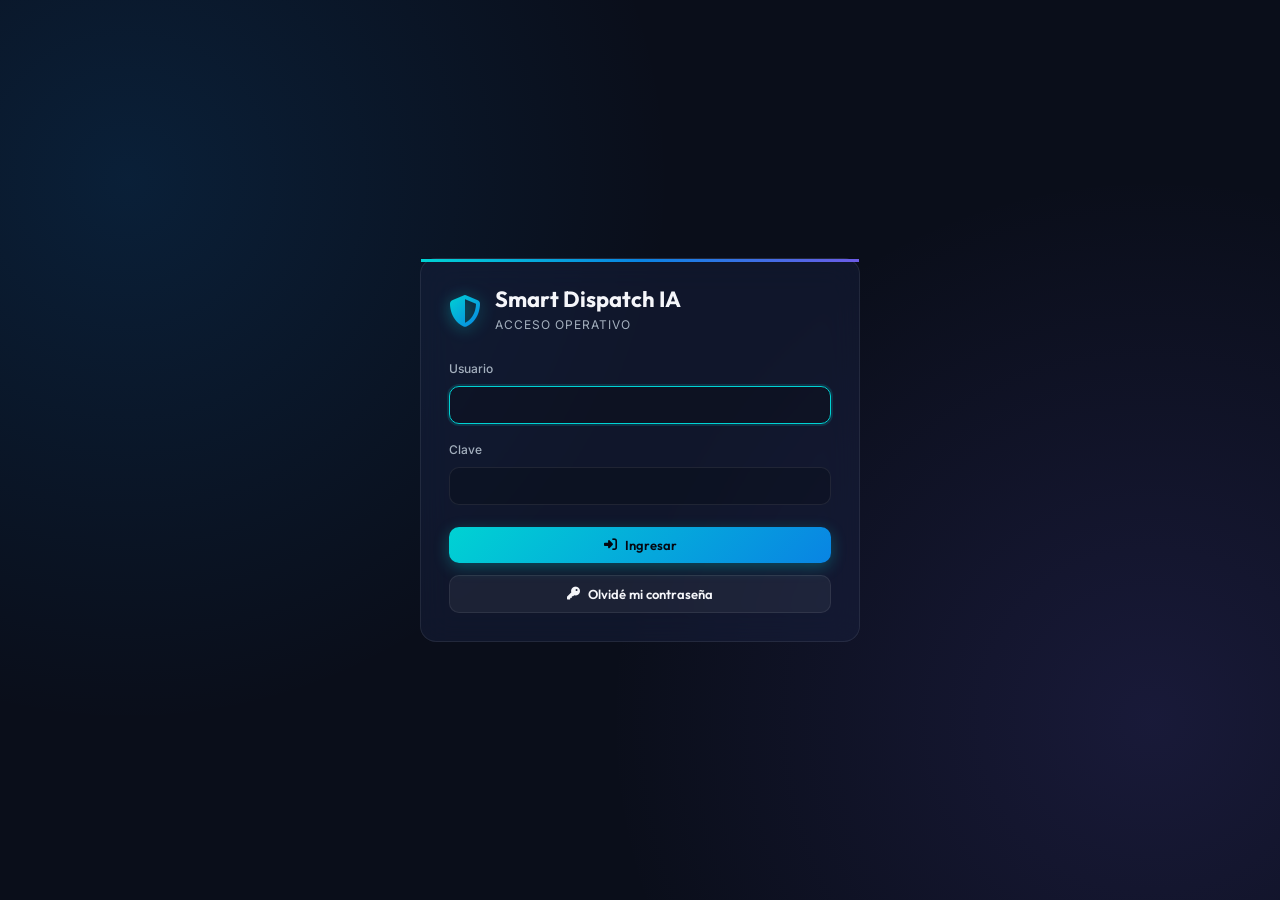
<file: frontend/login.html>
<!DOCTYPE html>
<html lang="es">
<head>
  <meta charset="UTF-8">
  <meta name="viewport" content="width=device-width, initial-scale=1.0">
  <title>Smart Dispatch IA - Login</title>
  <link rel="preconnect" href="https://fonts.googleapis.com">
  <link rel="preconnect" href="https://fonts.gstatic.com" crossorigin>
  <link href="https://fonts.googleapis.com/css2?family=Inter:wght@300;400;500;600;700&family=Outfit:wght@400;500;600;700;800&display=swap" rel="stylesheet">
  <link rel="stylesheet" href="https://cdnjs.cloudflare.com/ajax/libs/font-awesome/6.4.0/css/all.min.css">
  <link rel="stylesheet" href="index.css">
</head>
<body class="login-page">
  <main class="login-shell">
    <section class="login-card card-glow">
      <div class="login-brand">
        <i class="fa-solid fa-shield-halved logo-icon"></i>
        <div>
          <h1>Smart Dispatch IA</h1>
          <p>Acceso operativo</p>
        </div>
      </div>

      <form class="login-form" method="post" action="/auth/login">
        <div class="form-group">
          <label for="username">Usuario</label>
          <input type="text" id="username" name="username" autocomplete="username" required autofocus>
        </div>
        <div class="form-group">
          <label for="password">Clave</label>
          <input type="password" id="password" name="password" autocomplete="current-password" required>
        </div>
        <p class="login-error" id="login-error" hidden>Usuario o clave inválidos.</p>
        <button type="submit" class="btn btn-primary login-submit">
          <i class="fa-solid fa-right-to-bracket"></i> Ingresar
        </button>
      </form>
      <button type="button" class="btn btn-secondary forgot-password-btn" id="forgot-password-btn">
        <i class="fa-solid fa-key"></i> Olvidé mi contraseña
      </button>
      <p class="login-help-message" id="forgot-password-message" hidden>
        Solicita a un administrador activo que restablezca tu clave desde el panel de usuarios.
      </p>
    </section>
  </main>

  <script>
    const params = new URLSearchParams(window.location.search);
    if (params.get('error') === '1') {
      document.getElementById('login-error').hidden = false;
    }
    document.getElementById('forgot-password-btn').addEventListener('click', () => {
      document.getElementById('forgot-password-message').hidden = false;
    });
  </script>
</body>
</html>
</file>
<file: frontend/index.css>
/* --- DISEÑO DE INTERFAZ PREMIUM - SMART DISPATCH IA --- */

:root {
  --bg-primary: #0a0e1a;
  --bg-secondary: #13192e;
  --bg-glass: rgba(25, 35, 65, 0.45);
  --bg-glass-hover: rgba(35, 48, 85, 0.6);
  --border-glass: rgba(255, 255, 255, 0.08);
  --border-focus: rgba(0, 168, 255, 0.5);
  
  --text-primary: #f5f6fa;
  --text-secondary: #a4b0be;
  --text-muted: #747d8c;
  
  --accent-cyan: #00d2d3;
  --accent-blue: #0984e3;
  --accent-purple: #6c5ce7;
  
  --color-success: #2ed573;
  --color-warning: #ffa502;
  --color-danger: #ff4757;
  --color-info: #1e90ff;
  
  --font-title: 'Outfit', 'Inter', sans-serif;
  --font-body: 'Inter', sans-serif;
  
  --shadow-glow: 0 8px 32px 0 rgba(0, 210, 211, 0.15);
  --shadow-card: 0 8px 24px 0 rgba(0, 0, 0, 0.3);
}

/* Reset y Estilos Generales */
* {
  margin: 0;
  padding: 0;
  box-sizing: border-box;
}

body {
  background-color: var(--bg-primary);
  background-image: 
    radial-gradient(circle at 10% 20%, rgba(9, 132, 227, 0.15) 0%, transparent 40%),
    radial-gradient(circle at 90% 80%, rgba(108, 92, 231, 0.15) 0%, transparent 40%);
  color: var(--text-primary);
  font-family: var(--font-body);
  font-size: 14px;
  line-height: 1.6;
  min-height: 100vh;
}

body.admin-window-open {
  overflow: hidden;
}

.app-container {
  max-width: 1440px;
  margin: 0 auto;
  padding: 20px;
}

/* --- CABECERA --- */
.app-header {
  display: flex;
  justify-content: space-between;
  align-items: center;
  padding: 20px;
  background: var(--bg-glass);
  backdrop-filter: blur(12px);
  -webkit-backdrop-filter: blur(12px);
  border: 1px solid var(--border-glass);
  border-radius: 16px;
  margin-bottom: 24px;
  box-shadow: var(--shadow-card);
}

.header-logo {
  display: flex;
  align-items: center;
  gap: 15px;
}

.logo-icon {
  font-size: 32px;
  background: linear-gradient(135deg, var(--accent-cyan), var(--accent-blue));
  -webkit-background-clip: text;
  -webkit-text-fill-color: transparent;
  filter: drop-shadow(0px 2px 8px rgba(0, 210, 211, 0.4));
}

.header-logo h1 {
  font-family: var(--font-title);
  font-size: 22px;
  font-weight: 700;
  letter-spacing: -0.5px;
  line-height: 1.2;
}

.sub-logo {
  color: var(--text-secondary);
  font-size: 11px;
  text-transform: uppercase;
  letter-spacing: 1px;
  font-weight: 500;
}

/* --- CONTROLES DE ENTORNO (FRENOS Y ACELERADORES) --- */
.env-controls {
  display: flex;
  align-items: center;
  gap: 15px;
  flex-wrap: wrap;
}

.env-label {
  font-size: 12px;
  font-weight: 600;
  color: var(--accent-cyan);
  text-transform: uppercase;
  letter-spacing: 0.5px;
}

.control-group {
  display: flex;
  flex-direction: column;
  gap: 4px;
}

.control-group label {
  font-size: 11px;
  color: var(--text-secondary);
  font-weight: 500;
}

.control-group select {
  background: var(--bg-secondary);
  color: var(--text-primary);
  border: 1px solid var(--border-glass);
  padding: 6px 12px;
  border-radius: 8px;
  font-family: var(--font-body);
  font-size: 12px;
  outline: none;
  cursor: pointer;
  transition: border 0.3s ease;
}

.control-group select:focus {
  border-color: var(--accent-cyan);
}

/* --- NAVEGACIÓN DE SECCIONES --- */
.section-nav {
  position: sticky;
  top: 12px;
  z-index: 20;
  display: flex;
  align-items: center;
  gap: 8px;
  flex-wrap: wrap;
  padding: 10px;
  margin-bottom: 24px;
  background: rgba(10, 14, 26, 0.86);
  backdrop-filter: blur(14px);
  -webkit-backdrop-filter: blur(14px);
  border: 1px solid var(--border-glass);
  border-radius: 14px;
  box-shadow: var(--shadow-card);
}

.section-nav-btn {
  min-height: 42px;
  padding: 9px 12px;
  border-radius: 10px;
  border: 1px solid transparent;
  background: rgba(255, 255, 255, 0.04);
  color: var(--text-secondary);
  font-family: var(--font-title);
  font-size: 12px;
  font-weight: 600;
  cursor: pointer;
  display: inline-flex;
  align-items: center;
  gap: 8px;
  transition: background 0.2s ease, color 0.2s ease, border-color 0.2s ease;
}

.section-nav-btn:hover,
.section-nav-btn.active {
  color: var(--text-primary);
  background: rgba(0, 210, 211, 0.1);
  border-color: rgba(0, 210, 211, 0.28);
}

.section-nav-btn i {
  color: var(--accent-cyan);
}

.admin-nav-btn {
  margin-left: auto;
}

/* --- CONTENIDO PRINCIPAL --- */
.app-content {
  display: block;
}

@media (max-width: 1024px) {
  .app-header {
    align-items: flex-start;
    flex-direction: column;
  }
}

.panel-left, .panel-right {
  display: contents;
}

.app-view {
  width: 100%;
  max-width: 980px;
  margin: 0 auto 24px;
}

.app-view.view-hidden {
  display: none !important;
}

/* --- TARJETAS (CARDS) --- */
.card {
  border-radius: 16px;
  overflow: hidden;
  box-shadow: var(--shadow-card);
  transition: transform 0.3s ease, box-shadow 0.3s ease;
}

.card-glass {
  background: var(--bg-glass);
  backdrop-filter: blur(16px);
  -webkit-backdrop-filter: blur(16px);
  border: 1px solid var(--border-glass);
}

.card-glass:hover {
  background: var(--bg-glass-hover);
  border-color: rgba(255, 255, 255, 0.12);
}

.card-glow {
  background: var(--bg-glass);
  backdrop-filter: blur(16px);
  -webkit-backdrop-filter: blur(16px);
  border: 1px solid var(--border-glass);
  position: relative;
}

.card-glow::before {
  content: '';
  position: absolute;
  top: 0;
  left: 0;
  right: 0;
  height: 3px;
  background: linear-gradient(90deg, var(--accent-cyan), var(--accent-blue), var(--accent-purple));
}

.card-header {
  padding: 16px 20px;
  border-bottom: 1px solid var(--border-glass);
  display: flex;
  justify-content: space-between;
  align-items: center;
}

.card-header h2 {
  font-family: var(--font-title);
  font-size: 16px;
  font-weight: 600;
  display: flex;
  align-items: center;
  gap: 10px;
}

.card-body {
  padding: 20px;
}

/* --- BOTONES Y COMPONENTES DE FORMULARIO --- */
.btn {
  font-family: var(--font-title);
  font-size: 13px;
  font-weight: 600;
  padding: 10px 18px;
  border-radius: 10px;
  border: none;
  cursor: pointer;
  display: inline-flex;
  align-items: center;
  justify-content: center;
  gap: 8px;
  transition: all 0.3s cubic-bezier(0.4, 0, 0.2, 1);
  text-decoration: none;
}

.btn-primary {
  background: linear-gradient(135deg, var(--accent-cyan), var(--accent-blue));
  color: #050811;
  box-shadow: 0 4px 15px rgba(0, 210, 211, 0.3);
}

.btn-primary:hover {
  transform: translateY(-2px);
  box-shadow: 0 6px 20px rgba(0, 210, 211, 0.5);
  filter: brightness(1.1);
}

.btn-secondary {
  background: rgba(255, 255, 255, 0.05);
  color: var(--text-primary);
  border: 1px solid var(--border-glass);
}

.btn-secondary:hover {
  background: rgba(255, 255, 255, 0.1);
}

.btn-success {
  background: var(--color-success);
  color: #050811;
}

.btn-success:hover {
  transform: translateY(-2px);
  box-shadow: 0 4px 12px rgba(46, 213, 115, 0.4);
}

.btn-warning {
  background: var(--color-warning);
  color: #050811;
}

.btn-warning:hover {
  transform: translateY(-2px);
  box-shadow: 0 4px 12px rgba(255, 165, 2, 0.4);
}

/* Formulario */
.form-group {
  display: flex;
  flex-direction: column;
  gap: 8px;
  margin-bottom: 16px;
}

.form-row {
  display: grid;
  grid-template-columns: 1.2fr 0.8fr;
  gap: 16px;
}

label {
  font-size: 12px;
  font-weight: 500;
  color: var(--text-secondary);
}

textarea, input[type="text"], input[type="password"], input[type="number"], input[type="time"], select {
  background: rgba(0, 0, 0, 0.2);
  color: var(--text-primary);
  border: 1px solid var(--border-glass);
  padding: 10px 14px;
  border-radius: 10px;
  font-family: var(--font-body);
  font-size: 13px;
  outline: none;
  transition: all 0.3s ease;
}

textarea:focus, input[type="text"]:focus, input[type="password"]:focus, input[type="number"]:focus, input[type="time"]:focus, select:focus {
  border-color: var(--accent-cyan);
  box-shadow: 0 0 0 2px rgba(0, 210, 211, 0.15);
}

input[type="checkbox"] {
  accent-color: var(--accent-cyan);
}

textarea {
  min-height: 80px;
  resize: vertical;
}

.form-validation-message {
  margin-top: 12px;
  padding: 10px 12px;
  border-radius: 10px;
  font-size: 12px;
  line-height: 1.45;
}

.form-validation-message.error {
  color: var(--color-danger);
  background: rgba(255, 71, 87, 0.1);
  border: 1px solid rgba(255, 71, 87, 0.24);
}

.form-validation-message.success {
  color: var(--color-success);
  background: rgba(46, 213, 115, 0.1);
  border: 1px solid rgba(46, 213, 115, 0.24);
}

/* --- DEMO GUIADA --- */
.guided-demo-steps {
  display: grid;
  grid-template-columns: repeat(auto-fit, minmax(110px, 1fr));
  gap: 8px;
}

.guided-step {
  min-height: 68px;
  padding: 10px;
  border: 1px solid var(--border-glass);
  border-radius: 10px;
  background: rgba(255, 255, 255, 0.02);
  color: var(--text-secondary);
  display: flex;
  flex-direction: column;
  justify-content: center;
  gap: 6px;
  font-size: 11px;
  line-height: 1.25;
}

.guided-step i {
  color: var(--text-muted);
  font-size: 15px;
}

.guided-step.active {
  border-color: var(--accent-cyan);
  color: var(--text-primary);
  background: rgba(0, 210, 211, 0.08);
}

.guided-step.active i {
  color: var(--accent-cyan);
}

.guided-step.completed {
  border-color: rgba(46, 213, 115, 0.35);
  background: rgba(46, 213, 115, 0.06);
}

.guided-step.completed i {
  color: var(--color-success);
}

.guided-demo-message {
  margin-top: 12px;
  color: var(--text-secondary);
  font-size: 12px;
}

/* --- ADMINISTRACIÓN DE USUARIOS --- */
.admin-card[hidden] {
  display: none;
}

.admin-window[hidden] {
  display: none;
}

.admin-window {
  position: fixed;
  inset: 0;
  z-index: 1000;
  padding: 24px;
  background: rgba(5, 8, 17, 0.78);
  backdrop-filter: blur(10px);
  -webkit-backdrop-filter: blur(10px);
  display: flex;
  align-items: flex-start;
  justify-content: center;
  overflow-y: auto;
}

.admin-window-panel {
  width: min(1040px, 100%);
  border-radius: 14px;
  border: 1px solid var(--border-glass);
  box-shadow: var(--shadow-card);
  overflow: hidden;
}

.admin-window-header {
  padding: 18px 20px;
  border-bottom: 1px solid var(--border-glass);
  display: flex;
  align-items: center;
  justify-content: space-between;
  gap: 16px;
}

.admin-window-header h2 {
  font-family: var(--font-title);
  font-size: 18px;
  display: flex;
  align-items: center;
  gap: 10px;
}

.admin-window-header span {
  color: var(--text-secondary);
  font-size: 12px;
}

.icon-btn {
  width: 38px;
  height: 38px;
  border-radius: 10px;
  border: 1px solid var(--border-glass);
  background: rgba(255, 255, 255, 0.05);
  color: var(--text-secondary);
  cursor: pointer;
  display: inline-flex;
  align-items: center;
  justify-content: center;
}

.icon-btn:hover {
  color: var(--text-primary);
  background: rgba(255, 255, 255, 0.1);
}

.admin-window-tabs {
  display: flex;
  gap: 8px;
  padding: 12px 20px;
  border-bottom: 1px solid var(--border-glass);
}

.admin-tab-btn {
  min-height: 38px;
  padding: 8px 12px;
  border-radius: 10px;
  border: 1px solid var(--border-glass);
  background: rgba(255, 255, 255, 0.03);
  color: var(--text-secondary);
  font-family: var(--font-title);
  font-size: 12px;
  font-weight: 600;
  display: inline-flex;
  align-items: center;
  gap: 8px;
  cursor: pointer;
}

.admin-tab-btn.active {
  color: var(--text-primary);
  border-color: rgba(0, 210, 211, 0.3);
  background: rgba(0, 210, 211, 0.1);
}

.admin-window-body {
  padding: 20px;
  max-height: calc(100vh - 190px);
  overflow-y: auto;
}

.admin-window-body .admin-card {
  box-shadow: none;
}

.admin-window-body .admin-card + .admin-card {
  margin-top: 16px;
}

.admin-user-form {
  padding-bottom: 16px;
  border-bottom: 1px solid var(--border-glass);
  margin-bottom: 16px;
}

.admin-tech-form {
  padding-bottom: 16px;
}

.admin-form-grid {
  display: grid;
  grid-template-columns: repeat(2, minmax(0, 1fr));
  gap: 12px;
}

.checkbox-row {
  display: inline-flex;
  align-items: center;
  gap: 8px;
  margin-bottom: 14px;
  color: var(--text-secondary);
  cursor: pointer;
}

.checkbox-row input {
  width: 16px;
  height: 16px;
}

.admin-actions {
  display: flex;
  gap: 10px;
  flex-wrap: wrap;
}

.admin-message {
  border-radius: 10px;
  padding: 10px 12px;
  font-size: 12px;
  margin-bottom: 14px;
}

.admin-message.info {
  color: var(--text-secondary);
  background: rgba(255, 255, 255, 0.04);
  border: 1px solid var(--border-glass);
}

.admin-message.success {
  color: var(--color-success);
  background: rgba(46, 213, 115, 0.1);
  border: 1px solid rgba(46, 213, 115, 0.24);
}

.admin-message.error {
  color: var(--color-danger);
  background: rgba(255, 71, 87, 0.1);
  border: 1px solid rgba(255, 71, 87, 0.24);
}

.admin-users-list {
  display: flex;
  flex-direction: column;
  gap: 10px;
  max-height: 260px;
  overflow-y: auto;
}

.admin-user-row {
  display: flex;
  justify-content: space-between;
  gap: 12px;
  align-items: center;
  padding: 10px 12px;
  background: rgba(255, 255, 255, 0.02);
  border: 1px solid var(--border-glass);
  border-radius: 10px;
}

.admin-user-main {
  display: flex;
  flex-direction: column;
  min-width: 0;
}

.admin-user-main strong {
  font-family: var(--font-title);
  font-size: 12px;
}

.admin-user-main span {
  color: var(--text-secondary);
  font-size: 11px;
  overflow-wrap: anywhere;
}

.admin-user-meta {
  display: flex;
  align-items: center;
  justify-content: flex-end;
  gap: 8px;
  flex-wrap: wrap;
}

.admin-role-badge {
  color: var(--accent-cyan);
  background: rgba(0, 210, 211, 0.1);
  border: 1px solid rgba(0, 210, 211, 0.22);
}

.admin-empty {
  color: var(--text-muted);
  font-size: 12px;
  text-align: center;
  padding: 12px;
}

/* --- CALENDARIO DE VISITAS --- */
.calendar-toolbar {
  display: grid;
  grid-template-columns: minmax(220px, 320px) 1fr;
  gap: 16px;
  align-items: end;
  margin-bottom: 16px;
}

.calendar-summary {
  min-height: 42px;
  padding: 10px 12px;
  border: 1px solid var(--border-glass);
  border-radius: 10px;
  background: rgba(255, 255, 255, 0.035);
  color: var(--text-secondary);
  font-size: 12px;
  display: flex;
  align-items: center;
}

.calendar-list {
  display: flex;
  flex-direction: column;
  gap: 12px;
}

/* --- MAPA OPERATIVO LOCAL --- */
.map-toolbar {
  display: grid;
  grid-template-columns: minmax(0, 1fr) auto;
  gap: 12px;
  align-items: center;
  margin-bottom: 14px;
}

.map-summary,
.map-legend {
  min-height: 40px;
  padding: 10px 12px;
  border: 1px solid var(--border-glass);
  border-radius: 8px;
  background: rgba(255, 255, 255, 0.035);
  color: var(--text-secondary);
  font-size: 12px;
}

.map-legend {
  display: flex;
  flex-wrap: wrap;
  align-items: center;
  gap: 8px 12px;
}

.map-legend span {
  display: inline-flex;
  align-items: center;
  gap: 6px;
}

.ops-map {
  position: relative;
  min-height: 430px;
  overflow: hidden;
  border: 1px solid var(--border-glass);
  border-radius: 10px;
  background:
    linear-gradient(135deg, rgba(0, 210, 211, 0.08), transparent 38%),
    linear-gradient(315deg, rgba(255, 193, 7, 0.08), transparent 34%),
    rgba(255, 255, 255, 0.025);
}

.map-grid-line {
  position: absolute;
  background: rgba(255, 255, 255, 0.08);
  pointer-events: none;
}

.map-grid-line-v {
  top: 8%;
  bottom: 8%;
  left: 50%;
  width: 1px;
}

.map-grid-line-h {
  left: 8%;
  right: 8%;
  top: 50%;
  height: 1px;
}

.map-zone-label {
  position: absolute;
  transform: translate(-50%, -50%);
  padding: 5px 8px;
  border: 1px solid rgba(255, 255, 255, 0.12);
  border-radius: 999px;
  background: rgba(0, 0, 0, 0.22);
  color: var(--text-secondary);
  font-family: var(--font-title);
  font-size: 11px;
  font-weight: 700;
  pointer-events: none;
}

.map-markers {
  position: absolute;
  inset: 0;
}

.map-marker {
  position: absolute;
  min-width: 84px;
  max-width: 126px;
  min-height: 34px;
  display: inline-flex;
  align-items: center;
  justify-content: center;
  gap: 6px;
  transform: translate(-50%, -50%);
  padding: 6px 8px;
  border: 1px solid var(--border-glass);
  border-radius: 999px;
  color: var(--text-primary);
  font-size: 10px;
  font-weight: 700;
  letter-spacing: 0;
  cursor: pointer;
  box-shadow: 0 12px 22px rgba(0, 0, 0, 0.22);
  transition: transform 0.2s ease, border-color 0.2s ease, background 0.2s ease;
}

.map-marker:hover,
.map-marker:focus-visible,
.map-marker.active {
  z-index: 5;
  transform: translate(-50%, -50%) scale(1.06);
  outline: none;
}

.map-marker span {
  overflow: hidden;
  text-overflow: ellipsis;
  white-space: nowrap;
}

.map-marker.technician {
  background: rgba(9, 132, 227, 0.72);
  border-color: rgba(116, 185, 255, 0.52);
}

.map-marker.technician.ocupado,
.map-marker.technician.fuera_servicio {
  background: rgba(99, 110, 114, 0.72);
}

.map-marker.order {
  background: rgba(255, 193, 7, 0.82);
  border-color: rgba(255, 193, 7, 0.62);
  color: #1d1d1f;
}

.map-marker.order.priority-5,
.map-marker.order.priority-4 {
  background: rgba(255, 71, 87, 0.86);
  border-color: rgba(255, 118, 117, 0.72);
  color: white;
}

.map-marker.order.active {
  border-color: white;
  box-shadow: 0 0 0 3px rgba(255, 255, 255, 0.16), 0 14px 24px rgba(0, 0, 0, 0.28);
}

.map-zone-list {
  display: grid;
  grid-template-columns: repeat(auto-fit, minmax(170px, 1fr));
  gap: 10px;
  margin-top: 14px;
}

.map-zone-row {
  display: flex;
  min-height: 78px;
  flex-direction: column;
  gap: 5px;
  padding: 10px;
  border: 1px solid var(--border-glass);
  border-radius: 8px;
  background: rgba(255, 255, 255, 0.03);
  color: var(--text-secondary);
  font-size: 12px;
}

.map-zone-row strong {
  color: var(--text-primary);
  font-family: var(--font-title);
}

.calendar-technician-board {
  display: grid;
  grid-template-columns: repeat(auto-fit, minmax(190px, 1fr));
  gap: 10px;
  margin-bottom: 16px;
}

.visit-form {
  display: grid;
  grid-template-columns: repeat(auto-fit, minmax(150px, 1fr));
  gap: 10px;
  align-items: end;
  margin-bottom: 16px;
  padding: 12px;
  border: 1px solid var(--border-glass);
  border-radius: 8px;
  background: rgba(255, 255, 255, 0.028);
}

.visit-actions {
  display: flex;
  flex-wrap: wrap;
  gap: 6px;
  margin-top: 10px;
}

.visit-actions .btn {
  min-height: 28px;
  padding: 4px 8px;
  font-size: 10px;
}

.calendar-tech-summary {
  display: flex;
  min-height: 116px;
  flex-direction: column;
  justify-content: space-between;
  gap: 8px;
  padding: 12px;
  border: 1px solid var(--border-glass);
  border-radius: 8px;
  background: rgba(255, 255, 255, 0.032);
  color: var(--text-primary);
  text-align: left;
  cursor: pointer;
  transition: transform 0.2s ease, border-color 0.2s ease, background 0.2s ease;
}

.calendar-tech-summary:hover,
.calendar-tech-summary:focus-visible,
.calendar-tech-summary.active {
  transform: translateY(-1px);
  border-color: rgba(0, 210, 211, 0.42);
  background: rgba(0, 210, 211, 0.08);
  outline: none;
}

.calendar-tech-summary-title {
  display: flex;
  align-items: center;
  gap: 8px;
  font-family: var(--font-title);
  font-size: 13px;
  font-weight: 700;
  overflow-wrap: anywhere;
}

.calendar-tech-summary-title i {
  color: var(--accent-cyan);
}

.calendar-tech-summary-meta,
.calendar-tech-summary-last {
  color: var(--text-secondary);
  font-size: 12px;
  line-height: 1.35;
  overflow-wrap: anywhere;
}

.calendar-group {
  display: flex;
  flex-direction: column;
  gap: 10px;
}

.calendar-group-header {
  display: flex;
  flex-wrap: wrap;
  justify-content: space-between;
  gap: 8px 12px;
  padding: 8px 2px 0;
  color: var(--text-secondary);
  font-size: 12px;
}

.calendar-group-header strong {
  color: var(--text-primary);
  font-family: var(--font-title);
}

.calendar-empty {
  padding: 18px;
  border: 1px dashed rgba(255, 255, 255, 0.16);
  border-radius: 10px;
  color: var(--text-secondary);
  text-align: center;
  font-size: 12px;
}

.calendar-visit-card {
  display: grid;
  grid-template-columns: 150px 1fr auto;
  gap: 14px;
  align-items: start;
  padding: 14px;
  border: 1px solid var(--border-glass);
  border-radius: 10px;
  background: rgba(255, 255, 255, 0.03);
}

.visit-date {
  display: flex;
  flex-direction: column;
  gap: 4px;
}

.visit-date strong,
.visit-title {
  font-family: var(--font-title);
  font-size: 13px;
}

.visit-date span,
.visit-address,
.visit-feedback {
  color: var(--text-secondary);
  font-size: 12px;
}

.visit-main {
  min-width: 0;
}

.visit-meta {
  display: flex;
  flex-wrap: wrap;
  gap: 8px 14px;
  margin: 6px 0;
  color: var(--text-secondary);
  font-size: 12px;
}

.visit-feedback {
  margin-top: 8px;
  padding: 8px 10px;
  border-left: 2px solid var(--accent-cyan);
  background: rgba(0, 210, 211, 0.06);
  border-radius: 8px;
}

.visit-title,
.visit-address,
.visit-feedback {
  overflow-wrap: anywhere;
}

.ops-explainer,
.decision-explainer,
.decision-breakdown {
  color: var(--text-secondary);
  background: rgba(255, 255, 255, 0.035);
  border: 1px solid var(--border-glass);
  border-radius: 10px;
  font-size: 12px;
  line-height: 1.5;
}

.ops-explainer {
  padding: 10px 12px;
  margin-bottom: 14px;
}

.decision-explainer {
  padding: 10px 14px;
  border-width: 0 0 1px;
  border-radius: 0;
  background: rgba(0, 210, 211, 0.045);
}

.decision-breakdown {
  margin-top: 12px;
  padding: 10px 12px;
}

.decision-breakdown ul {
  margin-top: 6px;
  padding-left: 18px;
}

.decision-breakdown li {
  margin-top: 3px;
}

/* --- CONSOLA DEL CICLO AGÉNTICO --- */
.canonical-flow-panel {
  margin-bottom: 16px;
  padding: 12px;
  border: 1px solid var(--border-glass);
  border-radius: 10px;
  background: rgba(255, 255, 255, 0.028);
}

.canonical-flow-header {
  display: flex;
  flex-wrap: wrap;
  align-items: center;
  justify-content: space-between;
  gap: 8px;
  margin-bottom: 10px;
  color: var(--text-secondary);
  font-size: 11px;
  text-transform: uppercase;
}

.canonical-flow-header strong {
  color: var(--accent-cyan);
  font-family: var(--font-title);
  font-size: 12px;
  overflow-wrap: anywhere;
}

.canonical-flow-header strong.canonical-state-warning {
  color: var(--color-warning);
}

.canonical-flow-header strong.canonical-state-error {
  color: var(--color-danger);
}

.canonical-flow-status {
  display: inline-flex;
  flex-wrap: wrap;
  align-items: center;
  justify-content: flex-end;
  gap: 8px;
}

.analyze-adapter-badge {
  min-height: 26px;
  display: inline-flex;
  align-items: center;
  gap: 6px;
  padding: 4px 8px;
  border: 1px solid rgba(255, 255, 255, 0.14);
  border-radius: 8px;
  background: rgba(255, 255, 255, 0.035);
  color: var(--text-secondary);
  font-size: 10px;
  font-weight: 800;
  letter-spacing: 0;
  text-transform: uppercase;
}

.analyze-adapter-badge.llm {
  border-color: rgba(0, 210, 211, 0.42);
  background: rgba(0, 210, 211, 0.1);
  color: var(--accent-cyan);
}

.analyze-adapter-badge.local {
  border-color: rgba(255, 193, 7, 0.28);
  background: rgba(255, 193, 7, 0.08);
  color: var(--color-warning);
}

.canonical-state-grid {
  display: grid;
  grid-template-columns: repeat(auto-fit, minmax(145px, 1fr));
  gap: 8px;
}

.canonical-state-chip {
  min-height: 30px;
  display: inline-flex;
  align-items: center;
  justify-content: center;
  padding: 5px 8px;
  border: 1px solid var(--border-glass);
  border-radius: 8px;
  background: rgba(255, 255, 255, 0.03);
  color: var(--text-secondary);
  font-size: 10px;
  font-weight: 700;
  letter-spacing: 0;
  text-align: center;
  overflow-wrap: anywhere;
}

.canonical-state-chip.completed {
  color: var(--color-success);
  border-color: rgba(46, 213, 115, 0.24);
}

.canonical-state-chip.active {
  color: var(--accent-cyan);
  border-color: rgba(0, 210, 211, 0.46);
  background: rgba(0, 210, 211, 0.08);
}

.canonical-state-chip.warning {
  color: var(--color-warning);
  border-color: rgba(255, 193, 7, 0.42);
  background: rgba(255, 193, 7, 0.08);
}

.agent-timeline {
  display: flex;
  flex-direction: column;
  gap: 12px;
  margin-bottom: 20px;
}

.timeline-step {
  display: flex;
  align-items: center;
  gap: 15px;
  padding: 12px 16px;
  background: rgba(255, 255, 255, 0.02);
  border: 1px solid var(--border-glass);
  border-radius: 12px;
  cursor: pointer;
  transition: all 0.3s ease;
}

.timeline-step:hover {
  background: rgba(255, 255, 255, 0.05);
  border-color: rgba(255, 255, 255, 0.15);
  transform: translateX(4px);
}

.timeline-step.active {
  border-color: var(--accent-cyan);
  box-shadow: 0 0 12px rgba(0, 210, 211, 0.15);
}

.step-icon {
  width: 36px;
  height: 36px;
  border-radius: 50%;
  background: rgba(255, 255, 255, 0.04);
  display: flex;
  align-items: center;
  justify-content: center;
  font-size: 16px;
  color: var(--text-secondary);
  border: 1px solid var(--border-glass);
  transition: all 0.3s ease;
}

.step-info {
  flex-grow: 1;
}

.step-info h3 {
  font-family: var(--font-title);
  font-size: 13px;
  font-weight: 600;
}

.step-summary {
  font-size: 11px;
  color: var(--text-secondary);
}

.step-status {
  font-size: 16px;
}

/* Clases de estado del timeline */
.timeline-step.running .step-icon {
  background: rgba(9, 132, 227, 0.2);
  color: var(--accent-blue);
  border-color: var(--accent-blue);
  box-shadow: 0 0 8px rgba(9, 132, 227, 0.3);
}

.timeline-step.running .step-status {
  color: var(--accent-cyan);
}

.timeline-step.completed .step-icon {
  background: rgba(46, 213, 115, 0.15);
  color: var(--color-success);
  border-color: var(--color-success);
}

.timeline-step.completed .step-status {
  color: var(--color-success);
}

.timeline-step.failed .step-icon,
.timeline-step.error .step-icon {
  background: rgba(255, 71, 87, 0.15);
  color: var(--color-danger);
  border-color: var(--color-danger);
}

.timeline-step.error .step-status {
  color: var(--color-danger);
}

/* Caja de Detalles del Agente (Pensamiento / JSON) */
.agent-details-box {
  background: rgba(0, 0, 0, 0.3);
  border: 1px solid var(--border-glass);
  border-radius: 12px;
  padding: 16px;
}

.details-header h4 {
  font-family: var(--font-title);
  font-size: 12px;
  color: var(--accent-cyan);
  text-transform: uppercase;
  margin-bottom: 10px;
}

.details-body pre {
  font-family: 'Courier New', Courier, monospace;
  font-size: 11px;
  overflow-x: auto;
  white-space: pre-wrap;
  word-break: break-all;
  color: #c8d6e5;
  background: #050811;
  padding: 12px;
  border-radius: 8px;
  max-height: 200px;
  overflow-y: auto;
  border: 1px solid rgba(255, 255, 255, 0.05);
}

/* --- RECOMENDACIÓN DE ASIGNACIÓN --- */
.recommendation-box {
  display: flex;
  gap: 20px;
  padding: 20px;
  background: rgba(46, 213, 115, 0.08);
  border: 1px solid rgba(46, 213, 115, 0.2);
  border-radius: 12px;
  margin-bottom: 20px;
}

.rec-avatar {
  font-size: 40px;
  color: var(--color-success);
  display: flex;
  align-items: center;
}

.rec-main h3 {
  font-family: var(--font-title);
  font-size: 16px;
  font-weight: 700;
  margin-bottom: 6px;
  color: var(--text-primary);
}

.rec-main p {
  font-size: 12px;
  color: var(--text-secondary);
  margin-bottom: 12px;
}

.rec-stats {
  display: flex;
  gap: 10px;
}

.stat-badge {
  font-size: 11px;
  font-weight: 600;
  padding: 4px 10px;
  background: rgba(255, 255, 255, 0.05);
  border: 1px solid var(--border-glass);
  border-radius: 20px;
  display: inline-flex;
  align-items: center;
  gap: 5px;
  color: var(--text-primary);
}

/* --- EVIDENCIA DE REGLAS DURAS --- */
.hard-rules-panel {
  margin-bottom: 20px;
  border: 1px solid var(--border-glass);
  border-radius: 12px;
  background: rgba(255, 255, 255, 0.02);
  overflow: hidden;
}

.hard-rules-header {
  padding: 12px 14px;
  border-bottom: 1px solid var(--border-glass);
  display: flex;
  align-items: center;
  justify-content: space-between;
  gap: 10px;
}

.hard-rules-header h3 {
  font-family: var(--font-title);
  font-size: 13px;
  display: flex;
  align-items: center;
  gap: 8px;
}

.hard-rules-header span {
  font-size: 11px;
  color: var(--text-secondary);
}

.hard-rules-list {
  display: flex;
  flex-direction: column;
  gap: 10px;
  max-height: 340px;
  overflow-y: auto;
  padding: 12px;
}

.hard-rule-card {
  border: 1px solid var(--border-glass);
  border-radius: 10px;
  padding: 10px;
  background: rgba(255, 255, 255, 0.025);
}

.hard-rule-card.eligible {
  border-color: rgba(46, 213, 115, 0.25);
}

.hard-rule-card.rejected {
  border-color: rgba(255, 71, 87, 0.22);
}

.hard-rule-topline,
.hard-rule-meta {
  display: flex;
  align-items: center;
  justify-content: space-between;
  gap: 8px;
  flex-wrap: wrap;
}

.hard-rule-topline strong {
  font-family: var(--font-title);
  font-size: 12px;
}

.hard-rule-meta {
  margin-top: 5px;
  color: var(--text-secondary);
  font-size: 10px;
}

.eligibility-badge {
  font-size: 10px;
  font-weight: 700;
  padding: 3px 7px;
  border-radius: 999px;
  text-transform: uppercase;
}

.eligibility-badge.eligible {
  color: var(--color-success);
  background: rgba(46, 213, 115, 0.12);
}

.eligibility-badge.rejected {
  color: var(--color-danger);
  background: rgba(255, 71, 87, 0.12);
}

.rule-chip-grid {
  display: flex;
  flex-wrap: wrap;
  gap: 6px;
  margin-top: 9px;
}

.rule-chip {
  min-height: 24px;
  display: inline-flex;
  align-items: center;
  gap: 5px;
  padding: 3px 7px;
  border-radius: 999px;
  font-size: 10px;
  border: 1px solid var(--border-glass);
  background: rgba(255, 255, 255, 0.03);
  color: var(--text-secondary);
}

.rule-chip.pass {
  color: var(--color-success);
  border-color: rgba(46, 213, 115, 0.22);
}

.rule-chip.fail {
  color: var(--color-danger);
  border-color: rgba(255, 71, 87, 0.24);
}

.rule-chip.unknown {
  color: var(--text-muted);
}

.hard-rule-alerts {
  display: flex;
  flex-direction: column;
  gap: 4px;
  margin-top: 9px;
  color: var(--color-warning);
  font-size: 10px;
}

.empty-evidence,
.no-feasible-box {
  color: var(--text-secondary);
  font-size: 12px;
}

.no-feasible-box {
  padding: 16px;
  margin-bottom: 20px;
  border: 1px solid rgba(255, 71, 87, 0.25);
  border-radius: 12px;
  background: rgba(255, 71, 87, 0.08);
}

.no-feasible-box h3 {
  font-family: var(--font-title);
  color: var(--color-danger);
  font-size: 14px;
  margin-bottom: 6px;
}

/* Caja de override */
.override-box {
  border-top: 1px solid var(--border-glass);
  padding-top: 20px;
}

.override-box h3 {
  font-family: var(--font-title);
  font-size: 13px;
  margin-bottom: 12px;
}

.confirm-options {
  display: flex;
  gap: 12px;
  flex-wrap: wrap;
}

.override-form {
  margin-top: 15px;
  background: rgba(255, 255, 255, 0.02);
  padding: 15px;
  border-radius: 10px;
  border: 1px solid var(--border-glass);
  display: flex;
  flex-direction: column;
  gap: 10px;
}

/* --- LISTA DE ÓRDENES --- */
.orders-list {
  display: flex;
  flex-direction: column;
  gap: 10px;
}

.order-item {
  display: flex;
  justify-content: space-between;
  align-items: center;
  padding: 10px 14px;
  background: rgba(255, 255, 255, 0.02);
  border: 1px solid var(--border-glass);
  border-radius: 10px;
  transition: background 0.3s ease;
}

.order-item:hover {
  background: rgba(255, 255, 255, 0.04);
}

.order-meta {
  display: flex;
  flex-direction: column;
  gap: 2px;
}

.order-title {
  font-family: var(--font-title);
  font-size: 12px;
  font-weight: 600;
}

.order-client {
  font-size: 11px;
  color: var(--text-secondary);
}

.order-actions {
  display: flex;
  align-items: center;
  gap: 10px;
}

/* Badges */
.badge {
  font-size: 10px;
  font-weight: 700;
  padding: 3px 8px;
  border-radius: 6px;
  text-transform: uppercase;
}

.badge-priority-5 { background: rgba(255, 71, 87, 0.2); color: var(--color-danger); border: 1px solid rgba(255, 71, 87, 0.4); }
.badge-priority-4 { background: rgba(255, 165, 2, 0.2); color: var(--color-warning); border: 1px solid rgba(255, 165, 2, 0.4); }
.badge-priority-3 { background: rgba(30, 144, 255, 0.2); color: var(--color-info); border: 1px solid rgba(30, 144, 255, 0.4); }
.badge-priority-2 { background: rgba(46, 213, 115, 0.2); color: var(--color-success); border: 1px solid rgba(46, 213, 115, 0.4); }
.badge-priority-1 { background: rgba(116, 125, 140, 0.2); color: var(--text-muted); border: 1px solid rgba(116, 125, 140, 0.4); }

.badge-status-pendiente { background: rgba(255, 165, 2, 0.15); color: var(--color-warning); }
.badge-status-completada { background: rgba(46, 213, 115, 0.15); color: var(--color-success); }
.badge-status-error { background: rgba(255, 71, 87, 0.15); color: var(--color-danger); }
.badge-status-en_curso { background: rgba(9, 132, 227, 0.15); color: var(--accent-blue); }

/* --- GRILLA DE TÉCNICOS --- */
.tech-grid {
  display: grid;
  grid-template-columns: repeat(auto-fill, minmax(250px, 1fr));
  gap: 15px;
}

.tech-card {
  padding: 15px;
  background: rgba(255, 255, 255, 0.02);
  border: 1px solid var(--border-glass);
  border-radius: 12px;
  display: flex;
  flex-direction: column;
  gap: 8px;
}

.tech-header {
  display: flex;
  justify-content: space-between;
  align-items: flex-start;
  gap: 12px;
}

.tech-name {
  font-family: var(--font-title);
  font-size: 13px;
  font-weight: 600;
}

.tech-status {
  display: inline-flex;
  align-items: center;
  gap: 6px;
  color: var(--text-secondary);
  font-size: 10px;
  font-weight: 700;
  text-transform: uppercase;
  text-align: right;
}

.tech-status-dot {
  flex: 0 0 auto;
  width: 8px;
  height: 8px;
  border-radius: 50%;
}
.tech-status-dot.disponible { background-color: var(--color-success); box-shadow: 0 0 6px var(--color-success); }
.tech-status-dot.ocupado { background-color: var(--color-warning); }
.tech-status-dot.fuera_servicio { background-color: var(--color-danger); }

.tech-body {
  font-size: 11px;
  color: var(--text-secondary);
  display: flex;
  flex-direction: column;
  gap: 7px;
}

.tech-certs {
  display: flex;
  flex-wrap: wrap;
  gap: 4px;
  margin-top: 5px;
}

.cert-tag {
  font-size: 9px;
  background: rgba(255, 255, 255, 0.04);
  border: 1px solid var(--border-glass);
  color: var(--text-secondary);
  padding: 2px 6px;
  border-radius: 4px;
}

.ppe-tag {
  color: var(--accent-cyan);
  border-color: rgba(0, 210, 211, 0.18);
}

.tech-actions {
  margin-top: 4px;
}

.tech-actions .btn {
  width: 100%;
  padding: 7px 10px;
  font-size: 11px;
}

/* --- MEMORIA SEMÁNTICA --- */
.memory-list {
  display: flex;
  flex-direction: column;
  gap: 10px;
  max-height: 240px;
  overflow-y: auto;
}

.memory-item {
  padding: 10px 14px;
  background: rgba(108, 92, 231, 0.05);
  border: 1px solid rgba(108, 92, 231, 0.15);
  border-radius: 10px;
  display: flex;
  align-items: flex-start;
  gap: 12px;
}

.memory-icon {
  font-size: 16px;
  color: var(--accent-purple);
  margin-top: 2px;
}

.memory-text {
  font-size: 11px;
  color: var(--text-secondary);
}

.memory-source {
  margin-top: 4px;
  color: var(--text-muted);
  font-size: 10px;
  line-height: 1.4;
}

.memory-empty {
  color: var(--text-muted);
  font-size: 11px;
  text-align: center;
  padding: 12px;
  border: 1px dashed var(--border-glass);
  border-radius: 10px;
}

.memory-meta {
  display: flex;
  justify-content: space-between;
  font-size: 9px;
  color: var(--text-muted);
  margin-top: 4px;
}

/* --- MODALES --- */
.modal {
  display: none; 
  position: fixed; 
  z-index: 100; 
  left: 0;
  top: 0;
  width: 100%; 
  height: 100%; 
  background-color: rgba(5, 8, 17, 0.7);
  backdrop-filter: blur(8px);
  align-items: center;
  justify-content: center;
}

.modal-content {
  width: 90%;
  max-width: 500px;
  border-radius: 16px;
  border: 1px solid var(--border-glass);
  box-shadow: 0 12px 40px rgba(0,0,0,0.5);
  animation: modalFadeIn 0.3s cubic-bezier(0.4, 0, 0.2, 1);
}

@keyframes modalFadeIn {
  from { transform: translateY(20px); opacity: 0; }
  to { transform: translateY(0); opacity: 1; }
}

.modal-header {
  padding: 16px 20px;
  border-bottom: 1px solid var(--border-glass);
  display: flex;
  justify-content: space-between;
  align-items: center;
}

.modal-header h2 {
  font-family: var(--font-title);
  font-size: 16px;
  font-weight: 600;
  display: flex;
  align-items: center;
  gap: 10px;
}

.close-btn {
  font-size: 24px;
  cursor: pointer;
  color: var(--text-secondary);
  transition: color 0.3s;
}

.close-btn:hover {
  color: var(--text-primary);
}

.modal-body {
  padding: 20px;
}

.modal-body p {
  color: var(--text-secondary);
  margin-bottom: 16px;
  font-size: 12px;
}

/* Animaciones */
.animate-pulse {
  animation: pulse 2s infinite;
}

@keyframes pulse {
  0% { opacity: 0.6; }
  50% { opacity: 1; }
  100% { opacity: 0.6; }
}

/* --- LOGIN --- */
.login-page {
  display: grid;
  place-items: center;
  padding: 24px;
}

.login-shell {
  width: min(440px, 100%);
}

.login-card {
  padding: 28px;
  background: var(--bg-glass);
  backdrop-filter: blur(16px);
  -webkit-backdrop-filter: blur(16px);
  border: 1px solid var(--border-glass);
  border-radius: 16px;
}

.login-brand {
  display: flex;
  align-items: center;
  gap: 14px;
  margin-bottom: 24px;
}

.login-brand h1 {
  font-family: var(--font-title);
  font-size: 22px;
  line-height: 1.1;
}

.login-brand p {
  color: var(--text-secondary);
  font-size: 12px;
  text-transform: uppercase;
  letter-spacing: 1px;
  margin-top: 4px;
}

.login-form {
  display: flex;
  flex-direction: column;
}

.login-submit {
  width: 100%;
  margin-top: 6px;
}

.forgot-password-btn {
  width: 100%;
  margin-top: 12px;
}

.login-error {
  color: var(--color-danger);
  background: rgba(255, 71, 87, 0.1);
  border: 1px solid rgba(255, 71, 87, 0.25);
  border-radius: 10px;
  padding: 10px 12px;
  font-size: 12px;
  margin-bottom: 14px;
}

.login-help-message {
  color: var(--text-secondary);
  background: rgba(255, 255, 255, 0.04);
  border: 1px solid var(--border-glass);
  border-radius: 10px;
  padding: 10px 12px;
  font-size: 12px;
  margin-top: 12px;
}

@media (max-width: 720px) {
  .app-container {
    padding: 12px;
  }

  .section-nav {
    top: 6px;
    align-items: stretch;
  }

  .section-nav-btn,
  .admin-nav-btn {
    flex: 1 1 145px;
    margin-left: 0;
  }

  .admin-form-grid {
    grid-template-columns: 1fr;
  }

  .calendar-toolbar,
  .calendar-visit-card,
  .calendar-technician-board,
  .visit-form,
  .map-toolbar {
    grid-template-columns: 1fr;
  }

  .ops-map {
    min-height: 360px;
  }

  .map-marker {
    min-width: 68px;
    max-width: 96px;
    font-size: 9px;
  }

  .admin-user-row {
    align-items: flex-start;
    flex-direction: column;
  }

  .admin-user-meta {
    justify-content: flex-start;
  }

  .admin-window {
    padding: 10px;
  }

  .admin-window-header {
    align-items: flex-start;
  }

  .admin-window-tabs {
    flex-direction: column;
  }

  .admin-window-body {
    max-height: calc(100vh - 210px);
    padding: 14px;
  }
}
</file>
